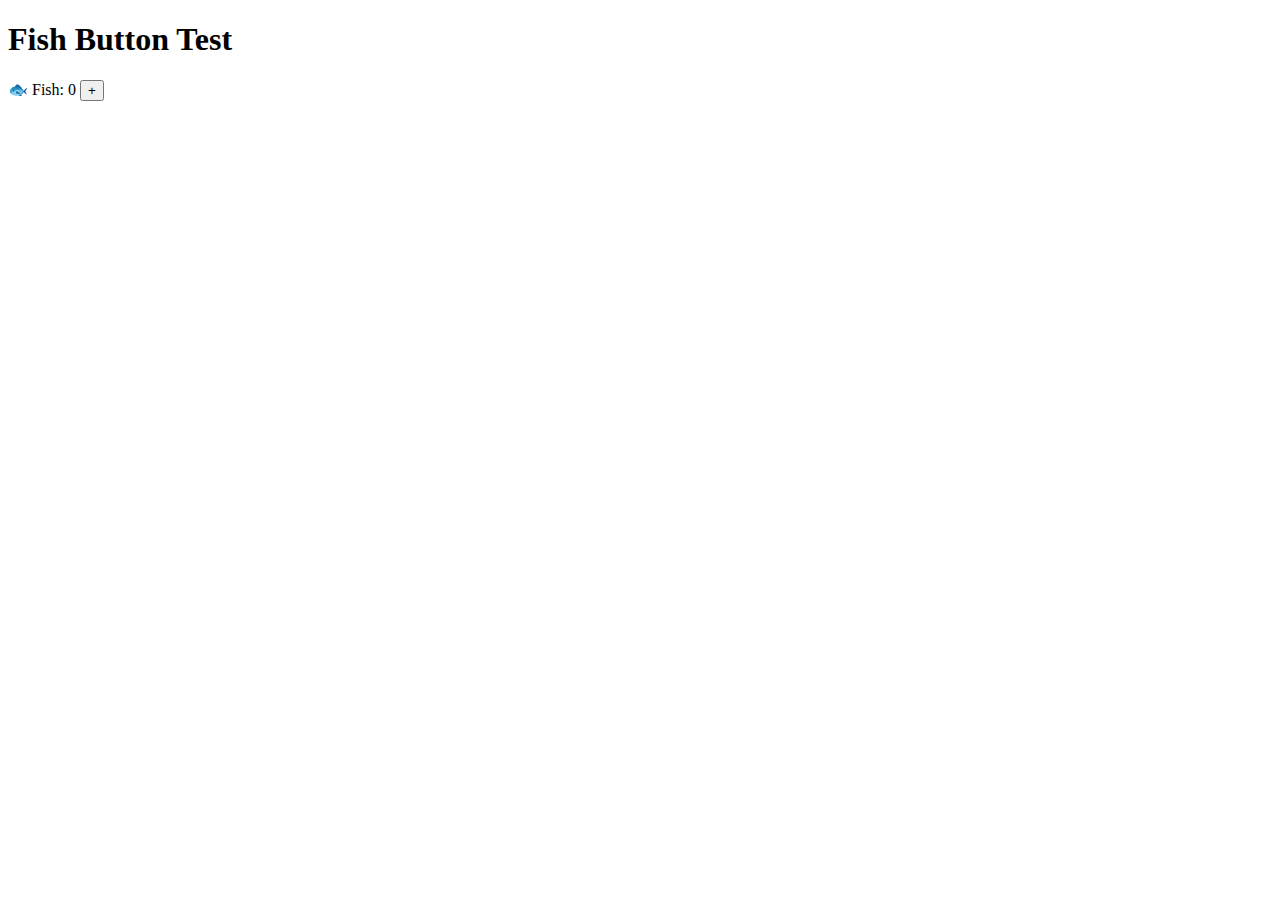
<file: button-test-simple.html>
<!DOCTYPE html>
<html>
<head>
    <title>Ocean Forest Button Test</title>
</head>
<body>
    <h1>Fish Button Test</h1>
    
    <div>
        <span>🐟 Fish: <span id="fish-count">0</span></span>
        <button onclick="addFish()">+</button>
    </div>
    
    <div id="log"></div>
    
    <script>
        let fishCount = 0;
        
        function addFish() {
            console.log('addFish called!');
            fishCount++;
            document.getElementById('fish-count').textContent = fishCount;
            document.getElementById('log').innerHTML += 'Fish added at: ' + new Date() + '<br>';
            alert('Fish added! Count: ' + fishCount);
        }
        
        console.log('Simple test loaded');
    </script>
</body>
</html>
</file>
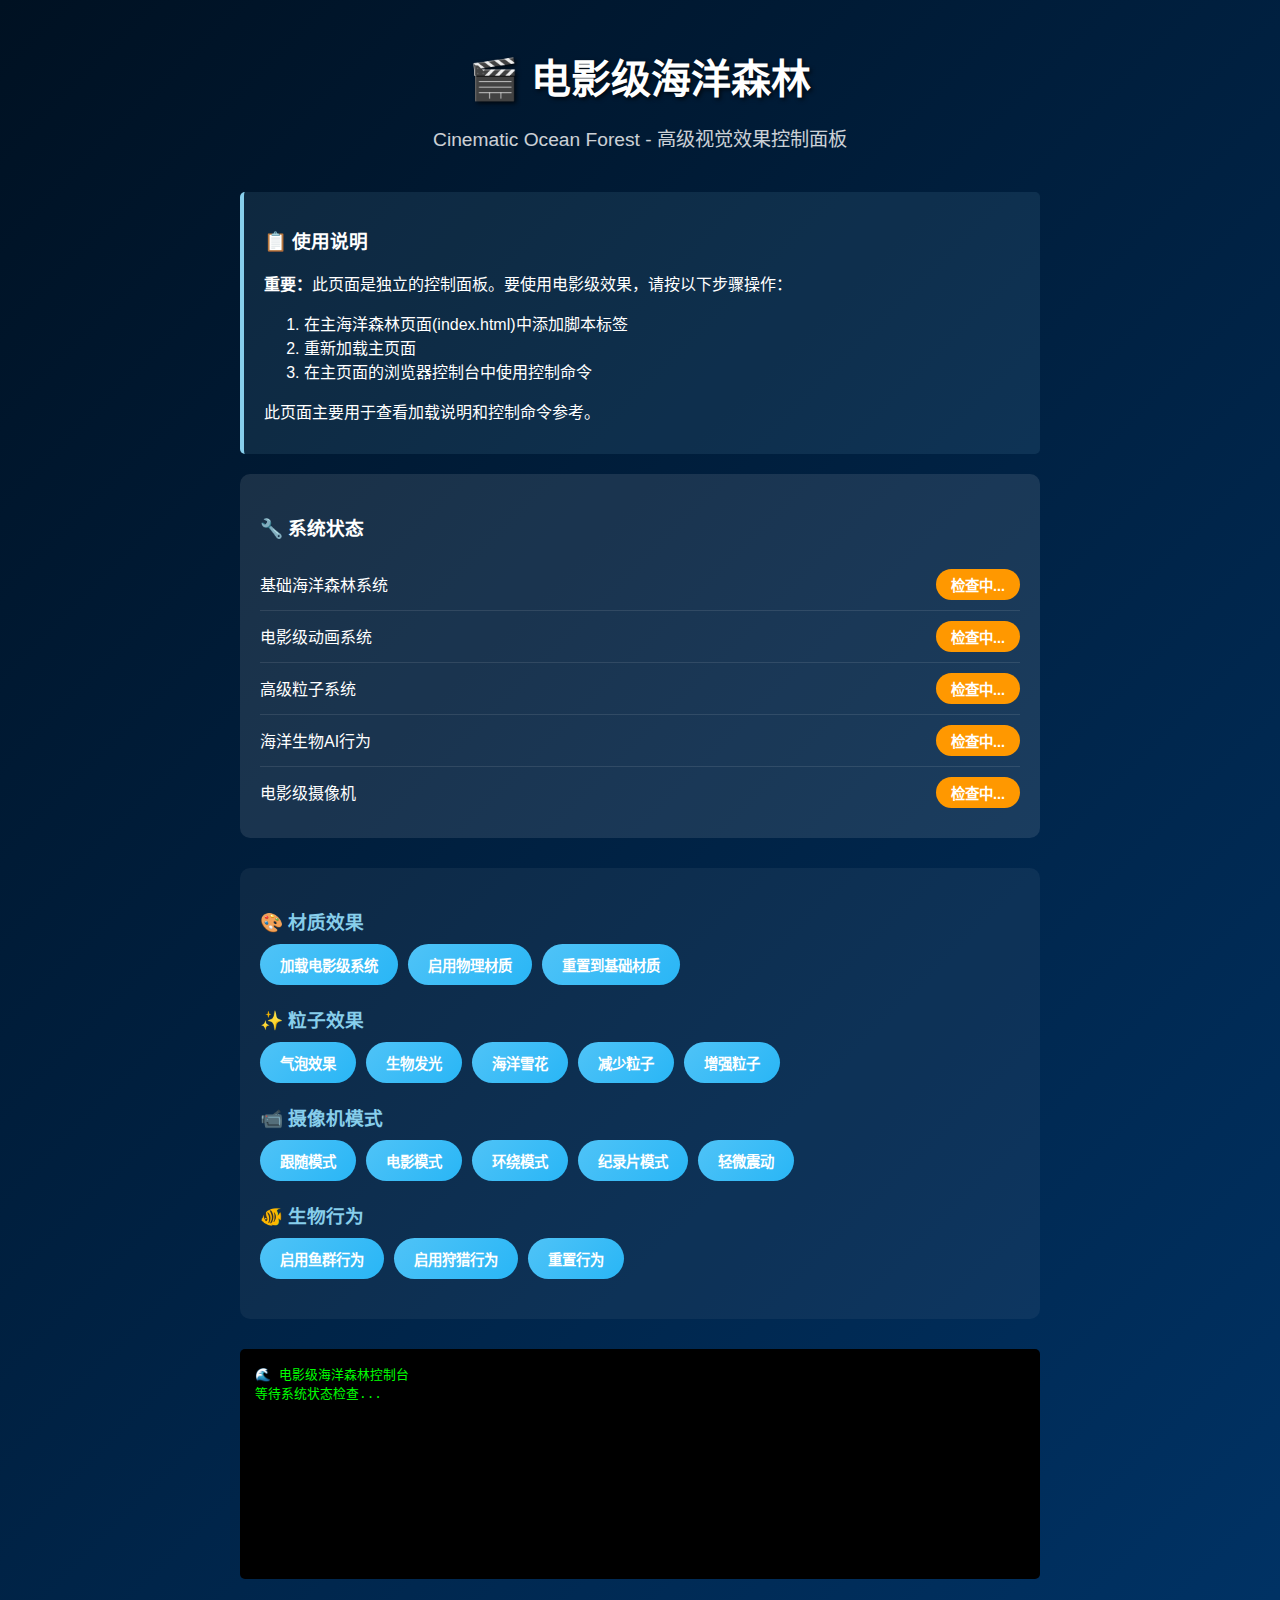
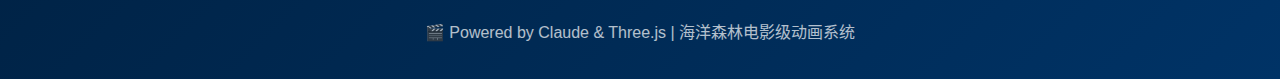
<file: cinematic-loader.html>
<!DOCTYPE html>
<html lang="zh-CN">
<head>
    <meta charset="UTF-8">
    <meta name="viewport" content="width=device-width, initial-scale=1.0">
    <title>电影级海洋森林 - Cinematic Ocean Forest</title>
    <style>
        body {
            margin: 0;
            padding: 20px;
            font-family: 'Arial', sans-serif;
            background: linear-gradient(135deg, #001122, #003366);
            color: white;
            min-height: 100vh;
        }
        
        .container {
            max-width: 800px;
            margin: 0 auto;
        }
        
        .header {
            text-align: center;
            margin-bottom: 40px;
        }
        
        .header h1 {
            font-size: 2.5em;
            margin-bottom: 10px;
            text-shadow: 2px 2px 4px rgba(0,0,0,0.7);
        }
        
        .header p {
            font-size: 1.2em;
            opacity: 0.8;
        }
        
        .system-status {
            background: rgba(255,255,255,0.1);
            border-radius: 10px;
            padding: 20px;
            margin-bottom: 30px;
        }
        
        .system-item {
            display: flex;
            justify-content: space-between;
            align-items: center;
            padding: 10px 0;
            border-bottom: 1px solid rgba(255,255,255,0.1);
        }
        
        .system-item:last-child {
            border-bottom: none;
        }
        
        .status {
            padding: 5px 15px;
            border-radius: 20px;
            font-size: 0.9em;
            font-weight: bold;
        }
        
        .status.available {
            background: #4CAF50;
            color: white;
        }
        
        .status.loading {
            background: #FF9800;
            color: white;
        }
        
        .status.error {
            background: #f44336;
            color: white;
        }
        
        .controls {
            background: rgba(255,255,255,0.05);
            border-radius: 10px;
            padding: 20px;
            margin-bottom: 30px;
        }
        
        .control-group {
            margin-bottom: 20px;
        }
        
        .control-group h3 {
            margin-bottom: 10px;
            color: #87CEEB;
        }
        
        .button-group {
            display: flex;
            gap: 10px;
            flex-wrap: wrap;
        }
        
        .btn {
            background: linear-gradient(135deg, #4FC3F7, #29B6F6);
            color: white;
            border: none;
            padding: 10px 20px;
            border-radius: 25px;
            cursor: pointer;
            font-size: 0.9em;
            font-weight: bold;
            transition: all 0.3s ease;
        }
        
        .btn:hover {
            background: linear-gradient(135deg, #29B6F6, #0288D1);
            transform: translateY(-2px);
            box-shadow: 0 4px 12px rgba(0,0,0,0.3);
        }
        
        .btn:disabled {
            background: #666;
            cursor: not-allowed;
            transform: none;
        }
        
        .info-section {
            background: rgba(135, 206, 235, 0.1);
            border-left: 4px solid #87CEEB;
            padding: 15px 20px;
            border-radius: 5px;
            margin-bottom: 20px;
        }
        
        .console-output {
            background: #000;
            color: #0f0;
            font-family: 'Courier New', monospace;
            padding: 15px;
            border-radius: 5px;
            height: 200px;
            overflow-y: auto;
            font-size: 0.8em;
            margin-top: 20px;
        }
        
        .footer {
            text-align: center;
            margin-top: 40px;
            opacity: 0.7;
        }
    </style>
</head>
<body>
    <div class="container">
        <div class="header">
            <h1>🎬 电影级海洋森林</h1>
            <p>Cinematic Ocean Forest - 高级视觉效果控制面板</p>
        </div>
        
        <div class="info-section">
            <h3>📋 使用说明</h3>
            <p><strong>重要：</strong>此页面是独立的控制面板。要使用电影级效果，请按以下步骤操作：</p>
            <ol>
                <li>在主海洋森林页面(index.html)中添加脚本标签</li>
                <li>重新加载主页面</li>
                <li>在主页面的浏览器控制台中使用控制命令</li>
            </ol>
            <p>此页面主要用于查看加载说明和控制命令参考。</p>
        </div>
        
        <div class="system-status">
            <h3>🔧 系统状态</h3>
            <div class="system-item">
                <span>基础海洋森林系统</span>
                <span class="status loading" id="status-base">检查中...</span>
            </div>
            <div class="system-item">
                <span>电影级动画系统</span>
                <span class="status loading" id="status-cinematic">检查中...</span>
            </div>
            <div class="system-item">
                <span>高级粒子系统</span>
                <span class="status loading" id="status-particles">检查中...</span>
            </div>
            <div class="system-item">
                <span>海洋生物AI行为</span>
                <span class="status loading" id="status-behavior">检查中...</span>
            </div>
            <div class="system-item">
                <span>电影级摄像机</span>
                <span class="status loading" id="status-camera">检查中...</span>
            </div>
        </div>
        
        <div class="controls">
            <div class="control-group">
                <h3>🎨 材质效果</h3>
                <div class="button-group">
                    <button class="btn" onclick="loadCinematicSystems()">加载电影级系统</button>
                    <button class="btn" onclick="enablePhysicalMaterials()">启用物理材质</button>
                    <button class="btn" onclick="resetMaterials()">重置到基础材质</button>
                </div>
            </div>
            
            <div class="control-group">
                <h3>✨ 粒子效果</h3>
                <div class="button-group">
                    <button class="btn" onclick="toggleBubbles()">气泡效果</button>
                    <button class="btn" onclick="togglePlankton()">生物发光</button>
                    <button class="btn" onclick="toggleMarineSnow()">海洋雪花</button>
                    <button class="btn" onclick="adjustParticleDensity(0.5)">减少粒子</button>
                    <button class="btn" onclick="adjustParticleDensity(2.0)">增强粒子</button>
                </div>
            </div>
            
            <div class="control-group">
                <h3>📹 摄像机模式</h3>
                <div class="button-group">
                    <button class="btn" onclick="setCameraMode('follow')">跟随模式</button>
                    <button class="btn" onclick="setCameraMode('cinematic')">电影模式</button>
                    <button class="btn" onclick="setCameraMode('orbit')">环绕模式</button>
                    <button class="btn" onclick="setCameraMode('documentary')">纪录片模式</button>
                    <button class="btn" onclick="enableCameraShake(0.1)">轻微震动</button>
                </div>
            </div>
            
            <div class="control-group">
                <h3>🐠 生物行为</h3>
                <div class="button-group">
                    <button class="btn" onclick="enableSchooling()">启用鱼群行为</button>
                    <button class="btn" onclick="enableHunting()">启用狩猎行为</button>
                    <button class="btn" onclick="resetBehaviors()">重置行为</button>
                </div>
            </div>
        </div>
        
        <div class="console-output" id="console">
            <div>🌊 电影级海洋森林控制台</div>
            <div>等待系统状态检查...</div>
        </div>
        
        <div class="footer">
            <p>🎬 Powered by Claude & Three.js | 海洋森林电影级动画系统</p>
        </div>
    </div>

    <script>
        // 控制台输出函数
        function logToConsole(message, type = 'info') {
            const console = document.getElementById('console');
            const timestamp = new Date().toLocaleTimeString();
            const colors = {
                info: '#0f0',
                warn: '#ff0',
                error: '#f00',
                success: '#0f0'
            };
            
            const div = document.createElement('div');
            div.style.color = colors[type] || '#0f0';
            div.textContent = `[${timestamp}] ${message}`;
            console.appendChild(div);
            console.scrollTop = console.scrollHeight;
        }
        
        // 检查系统状态
        function checkSystemStatus() {
            logToConsole('检查当前页面的系统状态...');
            
            // 检查基础系统
            if (window.oceanForest) {
                document.getElementById('status-base').textContent = '✅ 已加载';
                document.getElementById('status-base').className = 'status available';
                logToConsole('基础海洋森林系统: ✅ 已加载', 'success');
            } else {
                document.getElementById('status-base').textContent = '⚠️ 控制面板页面';
                document.getElementById('status-base').className = 'status loading';
                logToConsole('此页面是控制面板，请在主页面中加载系统', 'warn');
            }
            
            // 检查电影级系统
            const systems = [
                { key: 'cinematicAnimation', id: 'status-cinematic', name: '电影级动画系统' },
                { key: 'advancedParticles', id: 'status-particles', name: '高级粒子系统' },
                { key: 'marineLifeBehavior', id: 'status-behavior', name: '海洋生物AI行为' },
                { key: 'cinematicCamera', id: 'status-camera', name: '电影级摄像机' }
            ];
            
            systems.forEach(system => {
                if (window.oceanForest && window.oceanForest[system.key]) {
                    document.getElementById(system.id).textContent = '✅ 已启用';
                    document.getElementById(system.id).className = 'status available';
                    logToConsole(`${system.name}: ✅ 已启用`, 'success');
                } else if (window.moduleManager && window.moduleManager.getModule(system.key)) {
                    document.getElementById(system.id).textContent = '⚡ 可启用';
                    document.getElementById(system.id).className = 'status loading';
                    logToConsole(`${system.name}: ⚡ 模块已加载，等待初始化`, 'warn');
                } else {
                    document.getElementById(system.id).textContent = '❌ 不可用';
                    document.getElementById(system.id).className = 'status error';
                    logToConsole(`${system.name}: ❌ 模块未加载`, 'error');
                }
            });
        }
        
        // 加载电影级系统
        function loadCinematicSystems() {
            logToConsole('正在加载电影级系统...', 'info');
            
            if (!window.oceanForest) {
                logToConsole('错误: 请先加载主海洋森林系统', 'error');
                return;
            }
            
            try {
                // 手动初始化系统
                if (window.oceanForest.initOptionalSystems) {
                    window.oceanForest.initOptionalSystems();
                    logToConsole('电影级系统初始化完成', 'success');
                } else {
                    logToConsole('警告: initOptionalSystems 方法不存在', 'warn');
                }
                
                // 重新检查状态
                setTimeout(checkSystemStatus, 1000);
                
            } catch (error) {
                logToConsole(`加载失败: ${error.message}`, 'error');
            }
        }
        
        // 摄像机模式控制
        function setCameraMode(mode) {
            if (window.oceanForest && window.oceanForest.cinematicCamera) {
                try {
                    window.oceanForest.cinematicCamera.setMode(mode);
                    logToConsole(`摄像机模式切换到: ${mode}`, 'success');
                } catch (error) {
                    logToConsole(`摄像机模式切换失败: ${error.message}`, 'error');
                }
            } else {
                logToConsole('电影级摄像机系统未启用', 'warn');
            }
        }
        
        // 摄像机震动
        function enableCameraShake(intensity) {
            if (window.oceanForest && window.oceanForest.cinematicCamera) {
                try {
                    window.oceanForest.cinematicCamera.enableShake(intensity);
                    logToConsole(`摄像机震动已启用，强度: ${intensity}`, 'success');
                } catch (error) {
                    logToConsole(`摄像机震动启用失败: ${error.message}`, 'error');
                }
            } else {
                logToConsole('电影级摄像机系统未启用', 'warn');
            }
        }
        
        // 粒子密度调整
        function adjustParticleDensity(factor) {
            if (window.oceanForest && window.oceanForest.advancedParticles) {
                try {
                    window.oceanForest.advancedParticles.adjustParticleDensity('bubbles', factor);
                    window.oceanForest.advancedParticles.adjustParticleDensity('plankton', factor);
                    logToConsole(`粒子密度调整为: ${factor}x`, 'success');
                } catch (error) {
                    logToConsole(`粒子密度调整失败: ${error.message}`, 'error');
                }
            } else {
                logToConsole('高级粒子系统未启用', 'warn');
            }
        }
        
        // 生物行为控制
        function enableSchooling() {
            logToConsole('鱼群行为已在AI系统中自动启用', 'info');
        }
        
        function enableHunting() {
            logToConsole('狩猎行为已在AI系统中自动启用', 'info');
        }
        
        function resetBehaviors() {
            logToConsole('行为系统重置（自动管理）', 'info');
        }
        
        // 材质控制
        function enablePhysicalMaterials() {
            logToConsole('物理材质已在代码中自动启用（如果支持）', 'info');
        }
        
        function resetMaterials() {
            logToConsole('材质重置需要重新加载页面', 'warn');
        }
        
        // 其他控制函数的占位符
        function toggleBubbles() { logToConsole('气泡效果切换', 'info'); }
        function togglePlankton() { logToConsole('生物发光切换', 'info'); }
        function toggleMarineSnow() { logToConsole('海洋雪花切换', 'info'); }
        
        // 页面加载时检查状态
        window.addEventListener('load', () => {
            setTimeout(checkSystemStatus, 1000);
        });
        
        // 定期更新状态
        setInterval(checkSystemStatus, 5000);
    </script>
</body>
</html>
</file>
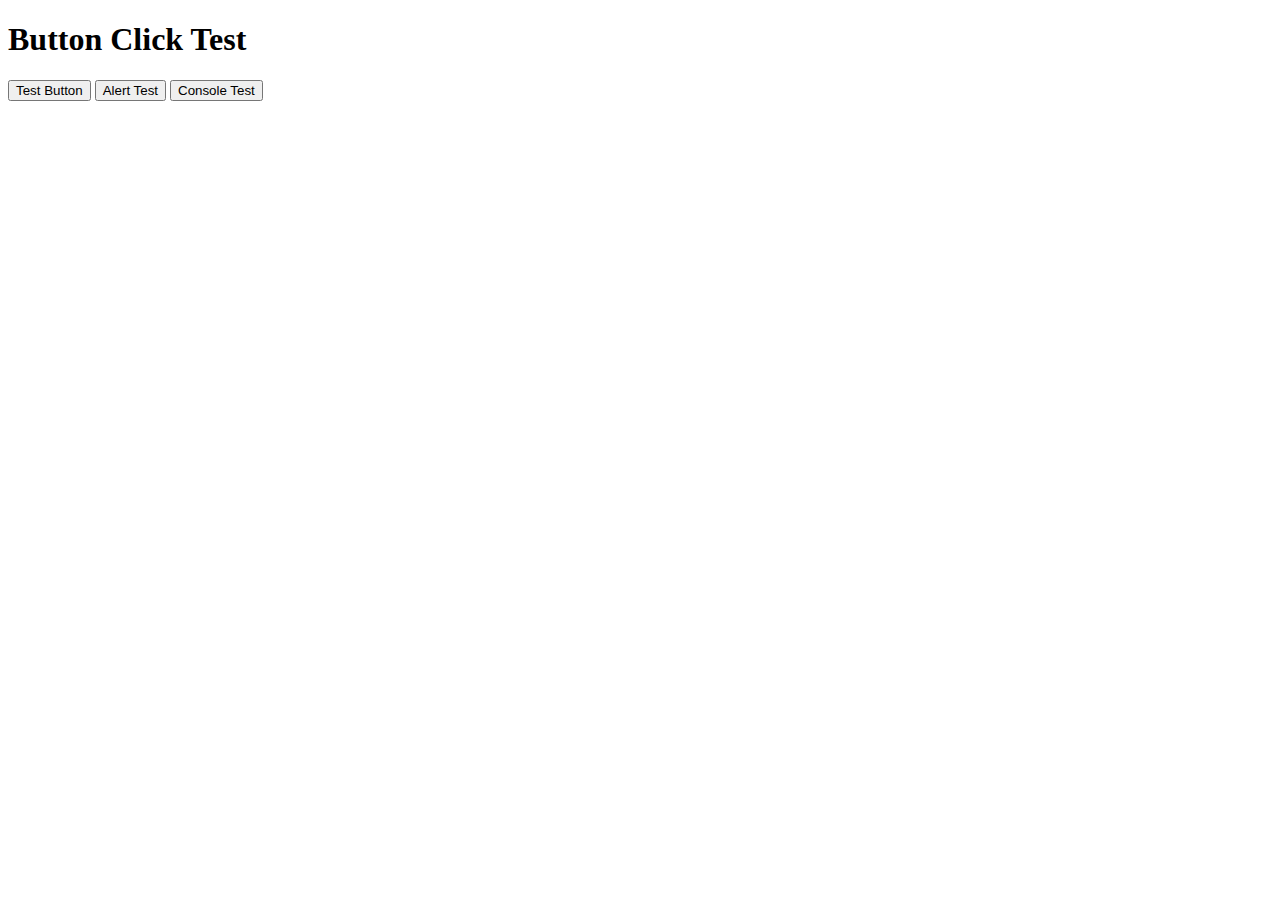
<file: simple-button-test.html>
<!DOCTYPE html>
<html>
<head>
    <title>Simple Button Test</title>
</head>
<body>
    <h1>Button Click Test</h1>
    
    <button onclick="testClick()">Test Button</button>
    <button onclick="alert('Alert works!')">Alert Test</button>
    <button onclick="console.log('Console test works!')">Console Test</button>
    
    <div id="output"></div>
    
    <script>
        function testClick() {
            console.log('Test button clicked!');
            document.getElementById('output').innerHTML = 'Button clicked at: ' + new Date();
            alert('Test button works!');
        }
        
        console.log('Simple test page loaded');
    </script>
</body>
</html>
</file>
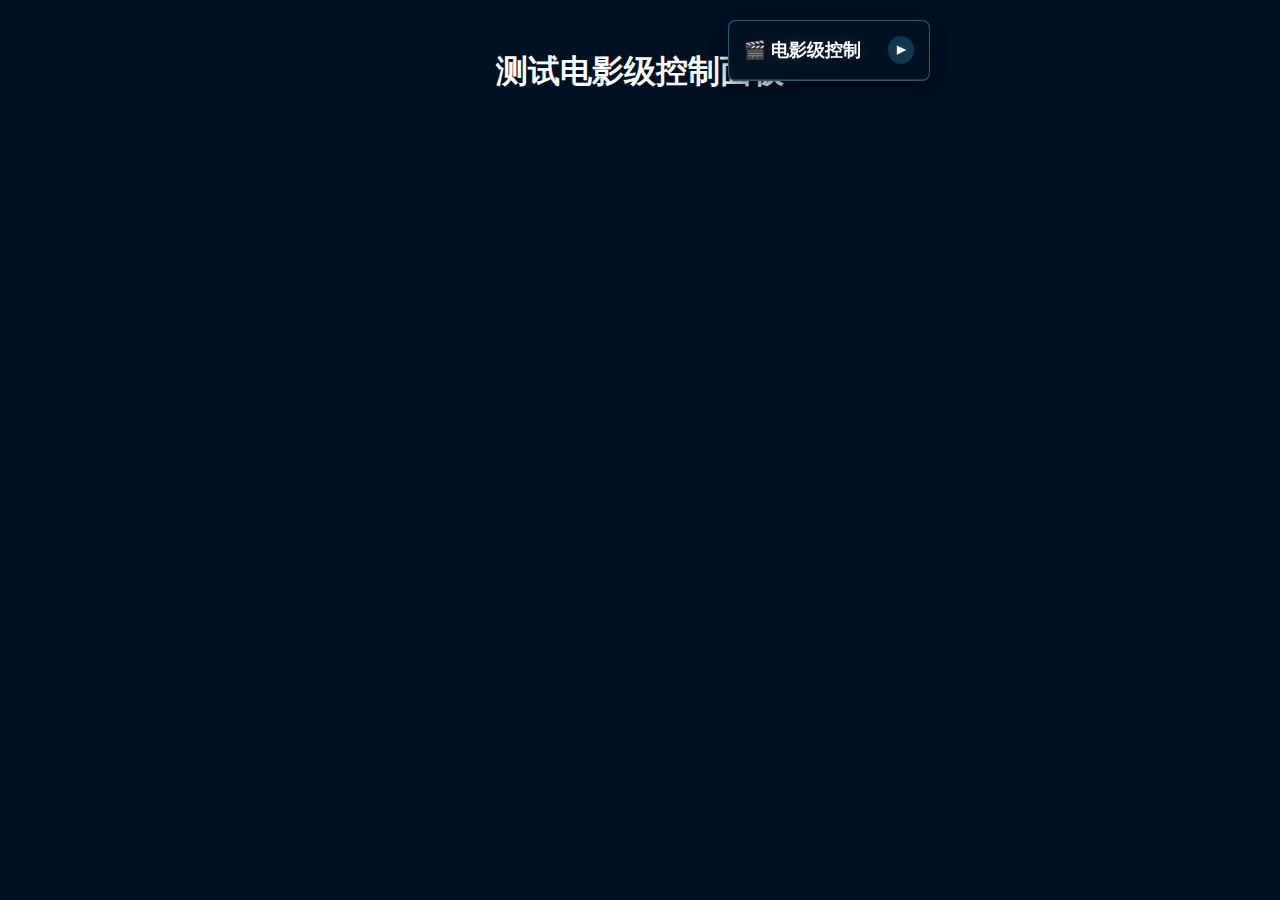
<file: test-panel.html>
<!DOCTYPE html>
<html lang="en">
<head>
    <meta charset="UTF-8">
    <meta name="viewport" content="width=device-width, initial-scale=1.0">
    <title>Test Cinematic Control Panel</title>
    <style>
        body { background: #001122; margin: 0; padding: 0; }
    </style>
</head>
<body>
    <h1 style="color: white; text-align: center; margin-top: 50px;">测试电影级控制面板</h1>
    
    <!-- 加载控制面板脚本 -->
    <script src="src/ui/CinematicControlPanel.js"></script>
    
    <script>
        // 创建模拟的oceanForest对象
        window.oceanForest = {
            cinematicCamera: {
                setMode: (mode, settings) => console.log('设置摄像机模式:', mode, settings),
                dollyZoom: (fov, duration) => console.log('希区柯克变焦:', fov, duration)
            },
            advancedParticles: {
                adjustParticleDensity: (type, value) => console.log('调整粒子密度:', type, value)
            },
            renderEngine: {
                getRenderStats: () => ({ fps: 60, triangles: 15000, calls: 25 })
            }
        };
        
        // 初始化控制面板
        setTimeout(() => {
            console.log('初始化控制面板...');
            if (window.CinematicControlPanel) {
                window.cinematicPanel = new CinematicControlPanel();
                console.log('✅ 控制面板已创建');
            } else {
                console.error('❌ CinematicControlPanel类未找到');
            }
        }, 500);
    </script>
</body>
</html>
</file>
